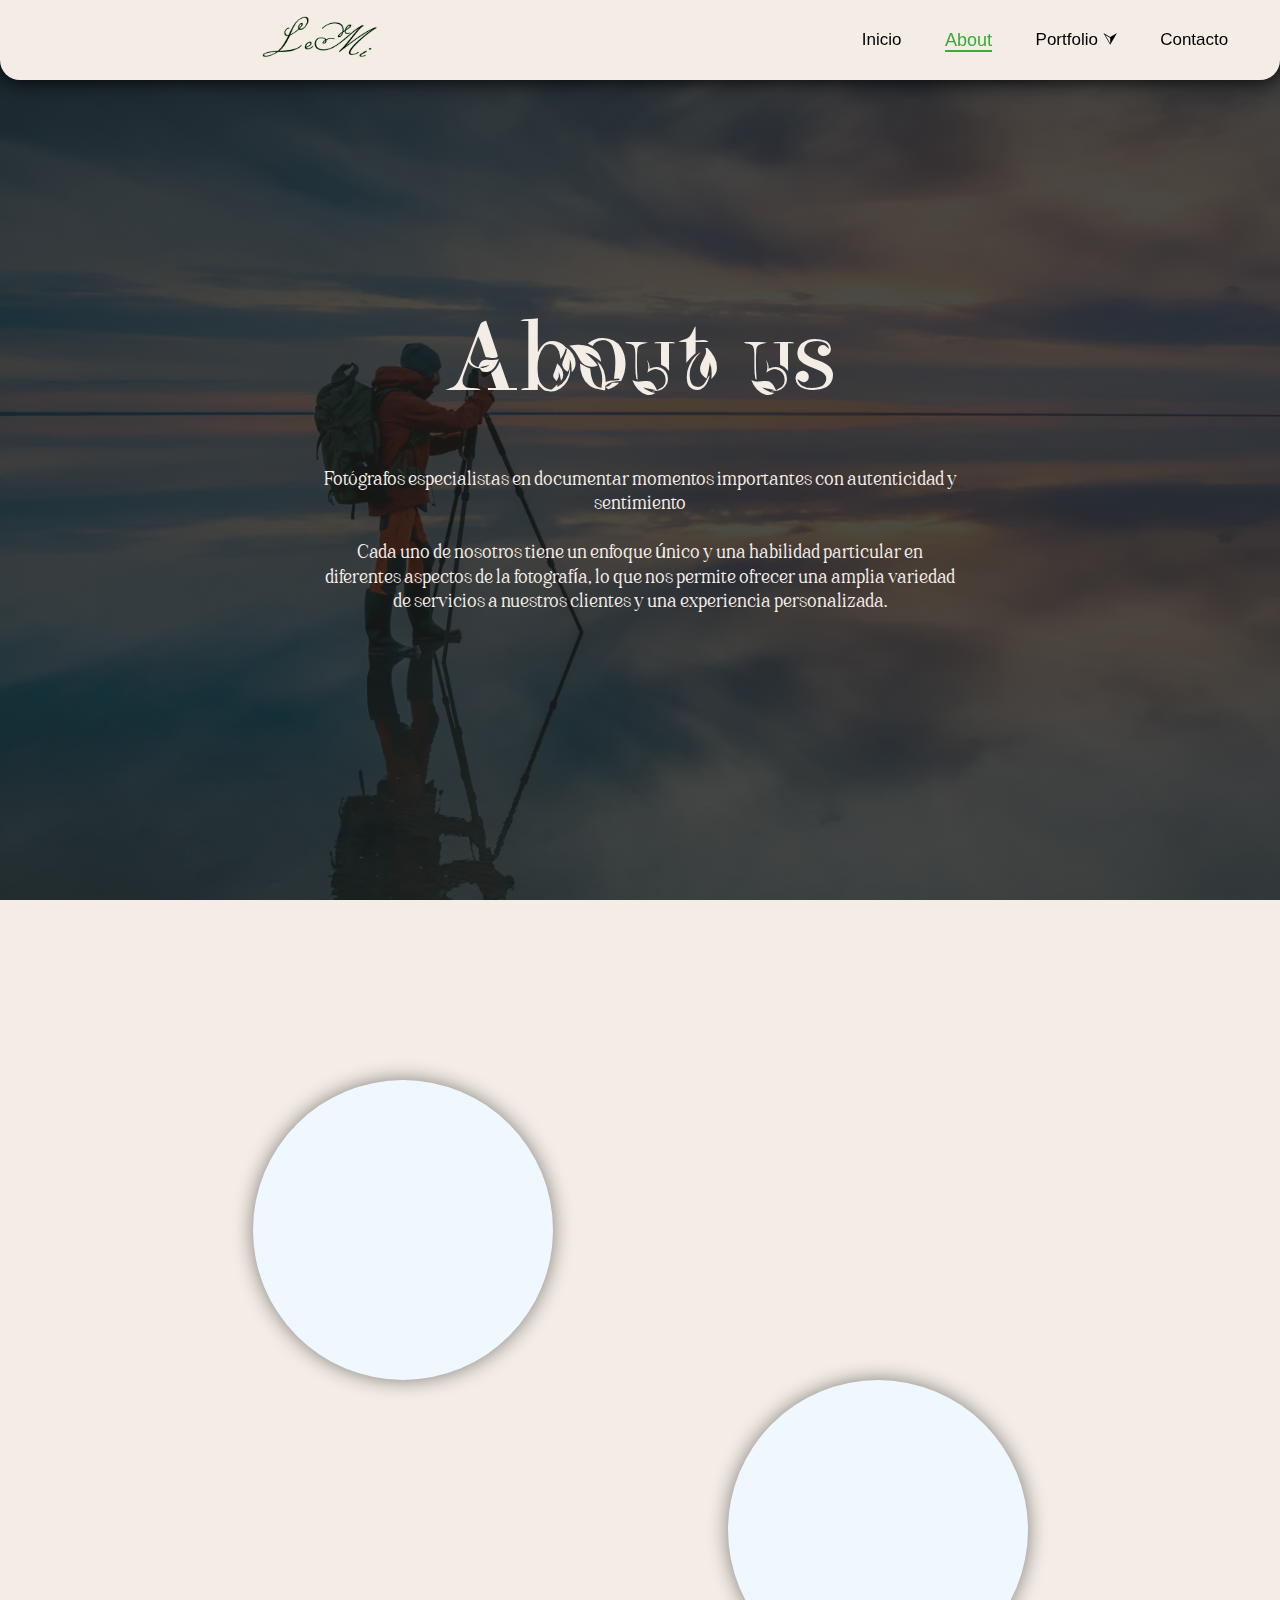
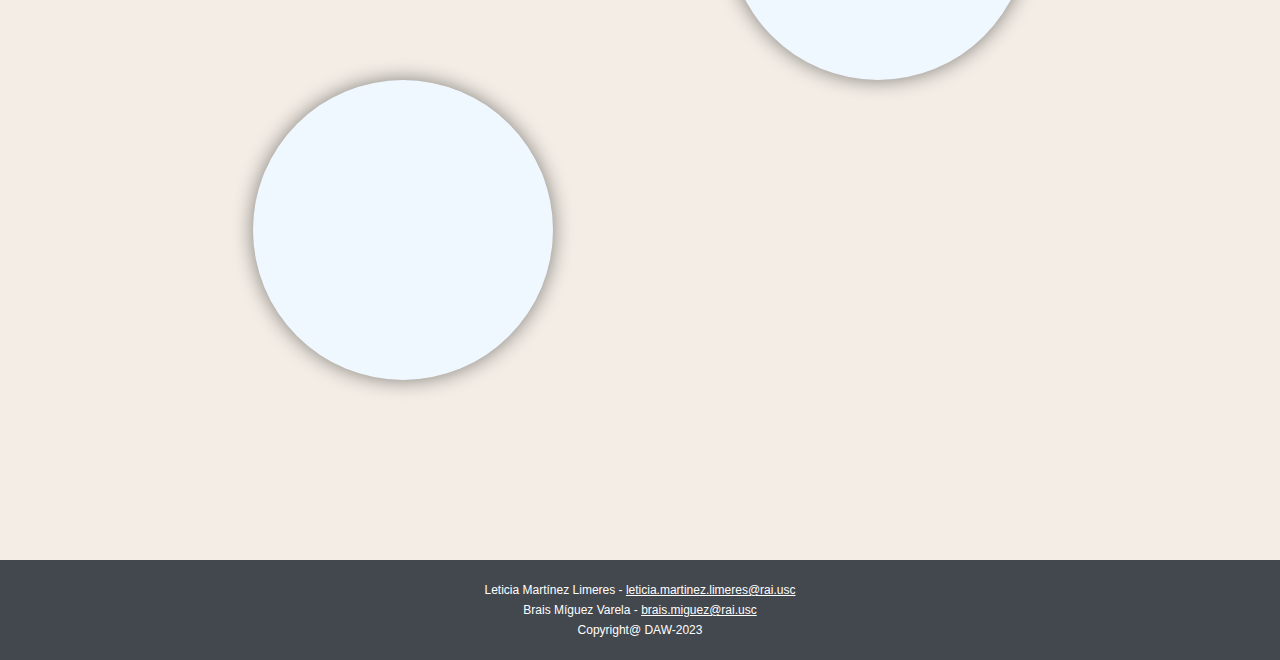
<file: html/aboutUs.html>
<!DOCTYPE html>
<html>

<head>
    <title>Fotografías Lemi</title>
    <meta charset="UTF-8">
        <meta name="viewport" content="width=device-width, initial-scale=1.0">
        <link rel="stylesheet" href="../styles/generalStyle.css">
        <link rel="stylesheet" href="../styles/aboutUsStyle.css">

        <!-- Estas lineas son para cambiar el color del navegador en android y ios. Ni en google chrome ni en Firefox se ve afectado -->
        <meta name="theme-color" content="#f4ede6">
        <meta name="msapplication-navbutton-color" content="#f4ede6">
        <meta name="apple-mobile-web-app-status-bar-style" content="#f4ede6">

</head>

<body>
    <nav class="navegacion">
        <div class="contenedorLogo">
            <img src="../images/logo.png" alt="">
        </div>

        <div class="contenedorEnlaces">
            <ul class="listaEnlaces">
                <li class="enlaceNavegacionL"><a href="../index.html">Inicio</a></li>
                <li class="enlaceNavegacionL active"><a href="./aboutUs.html">About</a></li>
                <li class="enlaceNavegacionL portfolio"><a href="./portfolio.html">Portfolio ⮛</a>
                    <ul class="listaEnlacesPortfolio">
                        <li class="subEnlaceNavegacionL"><a
                                href="./portfolioComida.html">Comida</a></li>
                        <li class="subEnlaceNavegacionL"><a
                                href="./portfolioViajes.html">Viajes</a></li>
                        <li class="subEnlaceNavegacionL"><a
                                href="./portfolioGimnasia.html">Gimnasia</a></li>
                        <li class="subEnlaceNavegacionL"><a
                                href="./portfolioAnimales.html">Animales</a></li>
                    </ul>
                </li>
                <li class="enlaceNavegacionL"><a href="./contacto.html">Contacto</a></li>
            </ul>
        </div>
    </nav>

    <header>
        <div class="contenedorTitulo">
            <h1 class="titulo">About us</h1>
            <p class="subtitulo">
                Fotógrafos especialistas en documentar momentos importantes con autenticidad y sentimiento
                <br>
                <br>
                Cada uno de nosotros tiene un enfoque único y una habilidad particular en diferentes aspectos de la
                fotografía, lo que nos permite ofrecer una amplia variedad de servicios a nuestros clientes y una
                experiencia personalizada.
            </p>
        </div>
    </header>

    <section id="contenedorSocios">
        <div class="socio">
            <div class="perfilSocio">
                <img src="" alt="" id="socio1Imagen">
            </div>
            <div class="descripcionSocio">
                <h3 class="nombreSocio" id="socio1Nombre"></h3>
                <p id="socio1Texto"></p>
            </div>
        </div>
        <div class="socio segundoSocio">
            <div class="descripcionSocio">
                <h3 class="nombreSocio" id="socio2Nombre"></h3>
                <p id="socio2Texto"> </p>
            </div>
            <div class="perfilSocio">
                <img src="" alt="" id="socio2Imagen">
            </div>
        </div>
        <div class="socio">
            <div class="perfilSocio">
                <img src="" alt="" id="socio3Imagen">
            </div>
            <div class="descripcionSocio">
                <h3 class="nombreSocio" id="socio3Nombre"></h3>
                <p id="socio3Texto"></p>
            </div>
        </div>
    </section>

    <footer>
        <p>Leticia Martínez Limeres - <a
                href="mailto:leticia.martinez.limeres@rai.usc">leticia.martinez.limeres@rai.usc</a></p>
        <p>Brais Míguez Varela - <a href="mailto:brais.miguez@rai.usc">brais.miguez@rai.usc</a></p>
        <p>Copyright@ DAW-2023</p>
    </footer>


    <script src="../js/jquery-3.6.4.min.js"></script>
    <script src="../js/aboutUs1.js"></script>

</body>

</html>
</file>
<file: styles/generalStyle.css>
/*+++++++++++++++++++++
=====================================
 Plantilla : Fotografia LeMi (estilos generales para todas las paginas)
 Author Name : Leticia Martinez y Brais Miguez
 Version : 1.0
===============================
+++++++++++++++++++*/
@import url("https://fonts.googleapis.com/css2?family=Josefin+Sans:ital,wght@0,100;0,200;0,300;0,400;0,500;0,600;0,700;1,100;1,200;1,300;1,400;1,500;1,600&family=Rubik:ital,wght@0,300;0,400;0,500;0,600;0,700;0,800;0,900;1,300;1,400;1,500;1,600;1,700;1,800;1,900&display=swap");

*,
*::after,
*::before {
  margin: 0;
  padding: 0;
  box-sizing: border-box;
  font-family: "Roboto", sans-serif;
}

:root {
  --color-principal-claro: rgb(244, 237, 230);
  --color-principal-claro-transparente: rgba(244, 237, 230, 0.6);
  --color-principal-claro-semitransparente: rgba(244, 237, 230, 0.9);
  --color-complementario-claro: #3aaa38;
  --color-complementario-mas-claro: rgb(216, 238, 215);
  --color-white: #fff;
  --color-black: #2b2a2a;
  --color-grey-body: #43484e;
  --color-grey-light: #ccc;
  --enviar-mensaje-shadow: rgba(0, 0, 0, 0.4);
}

::selection {
  background-color: #d8eed7;
}

@font-face {
  font-family: "Karatone";
  src: url("../fonts/Karatonedemo-0Wr79.ttf");
}

@font-face {
  font-family: "Leafy";
  src: url("../fonts/Leafy-Regular.ttf");
}
@font-face {
  font-family: "Prestigious";
  src: url("../fonts/Prestigious.otf");
}
@font-face {
  font-family: "Daisy";
  src: url("../fonts/Daisy-Regular.ttf");
}
@font-face {
  font-family: "Loistave";
  src: url("../fonts/Loistave.ttf");
}
@font-face {
  font-family: "Maglite";
  src: url("../fonts/Maglite.ttf");
}
@font-face {
  font-family: "Harmonais Italic";
  src: url("../fonts/HarmonaisItalic.otf");

}

@font-face {
  font-family: "Harmonais";
  src: url("../fonts/HarmonaisRegualar.otf");
}

html {
  font-size: 62.5%;
  scroll-behavior: smooth;
  -moz-osx-font-smoothing: grayscale;
  -webkit-font-smoothing: antialiased;
}
a {
  text-decoration: none;
  color: inherit;
  font-family: inherit;
  font-weight: inherit;
}
body {
  background-color: var(--color-principal-claro);
  overflow-x: hidden;
}

section,
header {
  min-height: 100vh;
  width: 100vw;
}

/*--Navegacion--*/

nav {
  display: grid;
  position: fixed;
  top:0;
  width: 100vw;
  height: 80px;
  grid-template-columns: 1fr 1fr;
  background-color: var(--color-principal-claro);
  align-items: center;
  align-content: center;
  box-shadow: 0 0 20px black;
  border-bottom-left-radius: 20px;
  border-bottom-right-radius: 20px;
  font-family: "Josefine Sans", sans-serif;
  font-weight: 100;
  font-size: 17px;
  z-index: 10;
}

h1.titulo {
  font-family: "Leafy", Helvetica, serif;
  font-size: 100px;
  color: var(--color-principal-claro);
  font-weight: 200;
}

h2.subtitulo {
  font-family: "Karatone", Helvetica, sans-serif;
  font-size: 28px;
  font-weight: 200;
  color: var(--color-principal-claro);
}


h2.titulo {
  font-family: "Harmonais Italic", Helvetica, sans-serif;
  font-size: 90px;
  color: rgba(0, 0, 0, 0.68);
  margin-bottom: 30px;
  font-weight: 300;
}

h4.subtitulo {
  font-weight: 200;
  font-size: 20px;
  width: 80%;
  margin: 0 auto;
  text-align: justify;
  color: rgba(0, 0, 0, 0.419);
  font-weight: 400;
}

.contenedorLogo {
  width: 100%;
  text-align: center;
}

.contenedorLogo > img {
  height: 50px;
}

.contenedorEnlaces {
  width: 100%;
  height: 100%;
  padding-left: 200px;
  padding-right: 30px;
  margin: auto;
  align-self: center;
}

.listaEnlaces {
  display: flex;
  height: 100%;
  justify-content: space-around;
  align-items: center;
  align-content: center;
}

.enlaceNavegacionL {
  list-style: none;
  position: relative;
}

.enlaceNavegacionL > a {
  color: black;
}

.enlaceNavegacionL.active > a,
.subenlaceNavegacionL.active > a {
  color: var(--color-complementario-claro);
  font-size: large;
  border-bottom: 2px solid var(--color-complementario-claro);
}

.listaEnlacesPortfolio{
  display: none;
  position: absolute;
  top: 100%;
  width: 100px;
  list-style: none;
  background-color: var(--color-principal-claro);
  border-radius: 10px;
  box-shadow: 0 0 10px black;
  padding: 10px;
  margin-top: 2px;
}

.listaEnlacesPortfolio > li{
  padding: 5px;
  justify-content: center; 
  border-bottom: 2px solid rgba(0, 0, 0, 0); 
  transition: all 0.3s ease;
}

.listaEnlacesPortfolio > li:hover{
  background-color: var( --color-principal-claro);
  border-bottom: 2px solid var(--color-grey-body);
}

.portfolio:hover > ul{
  display: block;
}

/* -- Footer -- */
footer{
  background-color: var(--color-grey-body);
  padding: 20px;
}

footer > p{
  color: white;
  padding: 3px;
  text-align: center;
  font-size: 12px;
}

footer > p > a{
  text-decoration: underline;
}


@media only screen and (max-width: 900px){
  nav{
    display: none;
  }
}

@media only screen and (max-width: 600px){
  h1.titulo{
    font-size: 60px;
  }

  h2.titulo{
    font-size: 50px;
  }
}
</file>
<file: styles/aboutUsStyle.css>
/*+++++++++++++++++++++
=====================================
 Plantilla : Fotografia LeMi - About Us
 Author Name : Leticia Martinez y Brais Miguez
 Version : 1.0
===============================
+++++++++++++++++++*/

/*Header de la pagina*/

header {
    padding-top: 80px;
    background-size: cover;
    background-attachment: fixed;
    position: relative;
    background-image: linear-gradient(
        to left bottom,
        rgba(26, 27, 25, 0.784),
        rgba(26, 27, 25, 0.784)
      ),
    url("../images/fotografoFondo.webp");

}

.contenedorTitulo{
    position: absolute;
    top: 50%;
    left: 50%;
    transform: translate(-50%, -50%);
    text-align: center;
    
}

.contenedorTitulo>*{
    color: var(--color-principal-claro);
}

.subtitulo{
    margin-top: 50px;
    font-size: 20px;
    font-family: "Karatone", Helvetica, sans-serif;
}


/*Seccion de los socios*/

#contenedorSocios{
    padding: 30px;
    margin: 150px 0px;
    display: flex;
    flex-direction: column;
    align-items: center;
}

.socio{
    display: flex;
    flex-direction: row;
    max-width: 800px;
    width: 100%;
}

.perfilSocio{
    width: 300px;
    height: 300px;
    margin: auto;
    padding: 10px;
    border-radius: 50%;
    box-shadow: 0 0 20px rgba(0, 0, 0, 0.473);
    background-color: aliceblue;
}

.perfilSocio img{
    width: 100%;
    height: 100%;
    border-radius: 50%;
    transition: all 0.4s ease-in-out;
}

.perfilSocio img:hover{
    transform: scale(1.1);
}

.descripcionSocio{
    padding: 20px;
    height: 50%;
    margin: auto;
    max-width: 450px;
    display: inline-block;
    color: var(--color-grey-body);
}

.descripcionSocio>*{
    text-align: center;
    margin: 0 auto;
    position: relative;
}

.nombreSocio{
    font-size: 30px;
    font-weight: 600;
}

.descripcionSocio p{
    margin-top: 10px;
    font-size: 15px;
}


@media only screen and (max-width: 825px) {
    .socio{
        flex-direction: column;
    }

    .socio{
        margin: 20px 0px;
    }

    .segundoSocio{
       flex-direction: column-reverse;
    }
}
</file>
